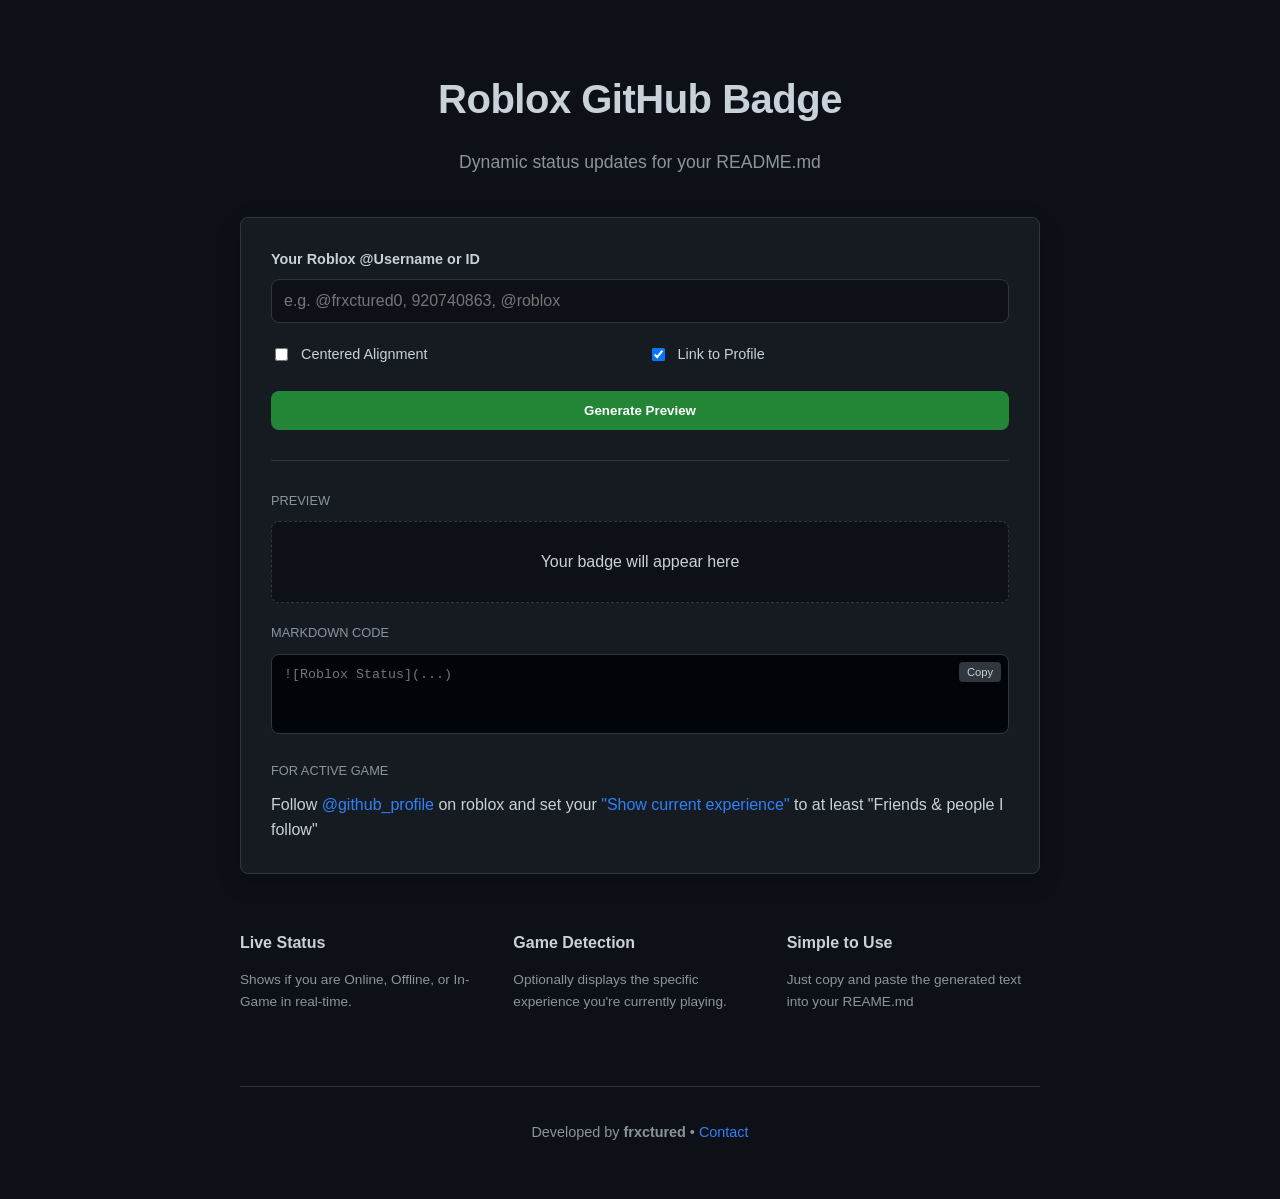
<file: frontend/index.html>
<!doctype html>
<html lang="en">
    <head>
        <meta charset="UTF-8" />
        <meta name="viewport" content="width=device-width, initial-scale=1.0" />
        <title>Roblox GitHub Profile Badge</title>
        <link rel="stylesheet" href="./style.css" />
    </head>
    <body>
        <div class="wrapper">
            <header>
                <h1>Roblox GitHub Badge</h1>
                <p class="subtitle">Dynamic status updates for your README.md</p>
            </header>

            <main>
                <section class="generator-card">
                    <form id="badge-form">
                        <div class="input-group">
                            <label for="user">Your Roblox @Username or ID</label>
                            <input type="text" id="user" placeholder="e.g. @frxctured0, 920740863, @roblox" required />
                        </div>

                        <div class="checkbox-group">
                            <label class="switch">
                                <input type="checkbox" id="centered" />
                                Centered Alignment
                            </label>
                            <label class="switch">
                                <input type="checkbox" id="redirect" checked />
                                Link to Profile
                            </label>
                        </div>

                        <button id="generate-preview" type="submit" class="btn-primary">Generate Preview</button>
                    </form>

                    <hr />

                    <div class="output-section">
                        <label>Preview</label>
                        <div id="preview-container">
                            <div class="placeholder-badge">Your badge will appear here</div>
                        </div>

                        <label for="github-output">Markdown Code</label>
                        <div class="textarea-wrapper">
                            <textarea id="github-output" readonly placeholder="![Roblox Status](...)"></textarea>
                            <button id="copy-btn" class="btn-copy">Copy</button>
                        </div>

                        <label>For active game</label>
                        <div>
                            <div>
                                Follow
                                <a href="https://www.roblox.com/users/10883920674/profile" target="_blank">
                                    @github_profile
                                </a>
                                on roblox and set your
                                <a  href="https://www.roblox.com/my/account#!/privacy/VisibilityAndPrivateServers/Visibility"
                                    target="_blank">
                                    "Show current experience"
                                </a>
                                to at least "Friends & people I follow"
                            </div>
                        </div>
                    </div>
                </section>

                <section class="features">
                    <div class="feature-item">
                        <h3>Live Status</h3>
                        <p>Shows if you are Online, Offline, or In-Game in real-time.</p>
                    </div>
                    <div class="feature-item">
                        <h3>Game Detection</h3>
                        <p>Optionally displays the specific experience you're currently playing.</p>
                    </div>
                    <div class="feature-item">
                        <h3>Simple to Use</h3>
                        <p>Just copy and paste the generated text into your REAME.md</p>
                    </div>
                </section>
            </main>

            <footer>
                <p>
                    Developed by <strong>frxctured</strong> &bull; <a href="mailto:frxctured@frxctured.com">Contact</a>
                </p>
            </footer>
            <script src="./script.js"></script>
        </div>
    </body>
</html>
</file>
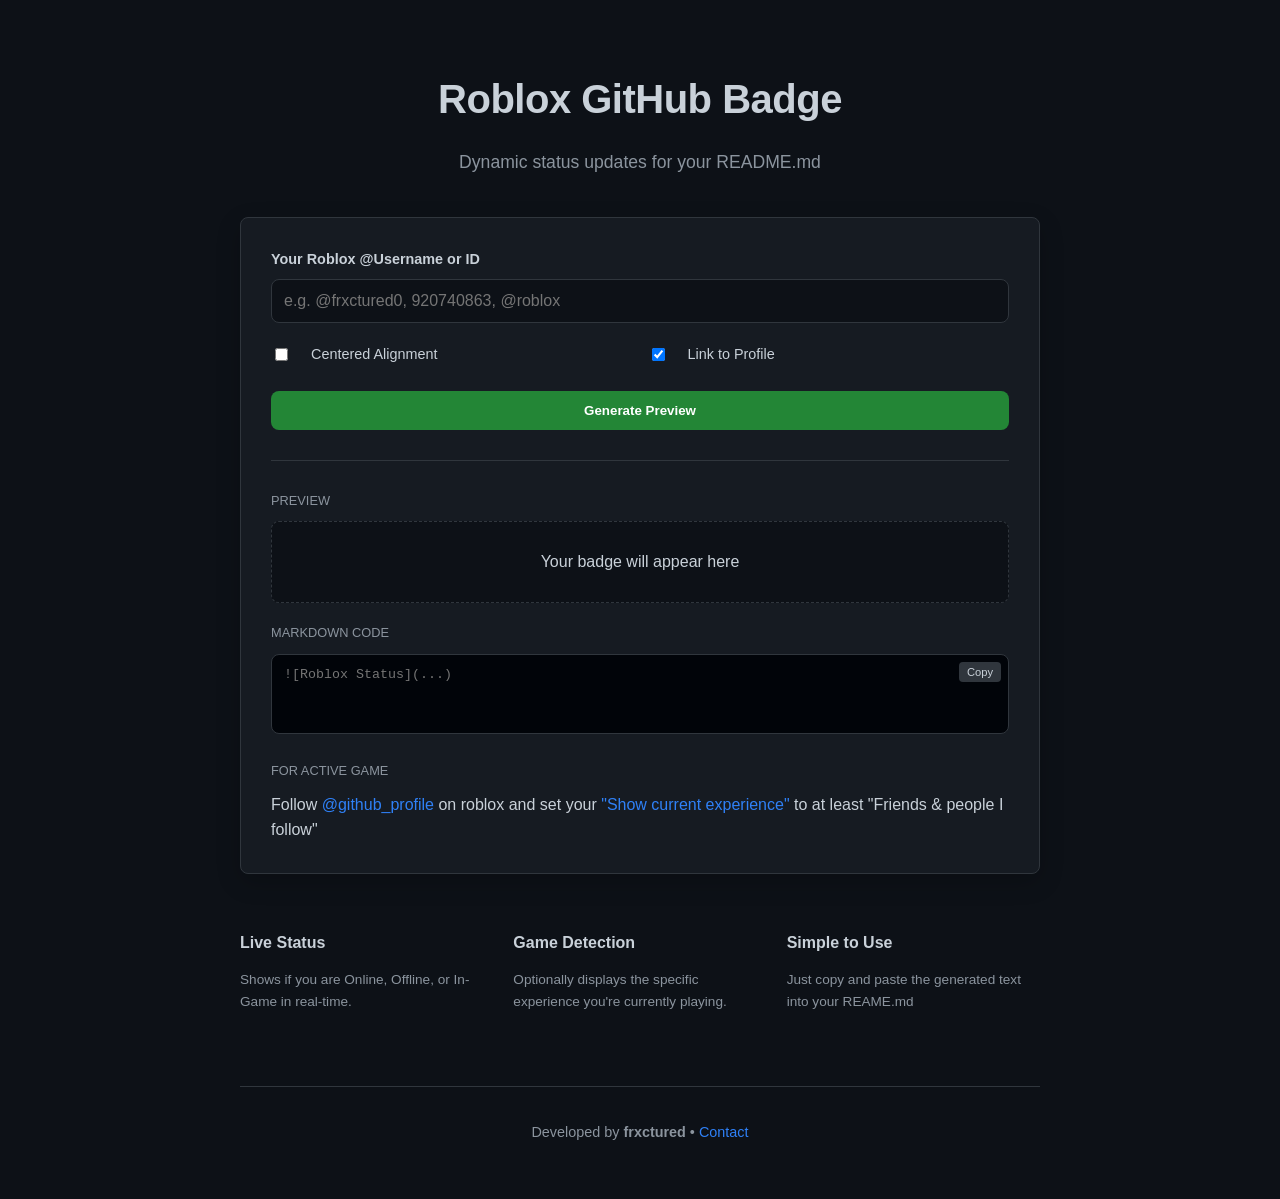
<file: public/index.html>
<!DOCTYPE html>
<html lang="en">
<head>
    <meta charset="UTF-8">
    <meta name="viewport" content="width=device-width, initial-scale=1.0">
    <title>Roblox GitHub Profile Badge</title>
    <link rel="stylesheet" href="/public/style.css">
</head>
<body>
    <div class="wrapper">
        <header>
            <h1>Roblox GitHub Badge</h1>
            <p class="subtitle">Dynamic status updates for your README.md</p>
        </header>

        <main>
            <section class="generator-card">
                <form id="badge-form">
                    <div class="input-group">
                        <label for="user">Your Roblox @Username or ID</label>
                        <input type="text" id="user" placeholder="e.g. @frxctured0, 920740863, @roblox" required>
                    </div>

                    <div class="checkbox-group">
                        <label class="switch">
                            <input type="checkbox" id="centered">
                            <span class="slider"></span>
                            Centered Alignment
                        </label>
                        <label class="switch">
                            <input type="checkbox" id="redirect" checked>
                            <span class="slider"></span>
                            Link to Profile
                        </label>
                    </div>

                    <button id="generate-preview" type="submit" class="btn-primary">Generate Preview</button>
                </form>

                <hr>

                <div class="output-section">
                    <label>Preview</label>
                    <div id="preview-container">
                        <div class="placeholder-badge">Your badge will appear here</div>
                    </div>

                    <label for="github-output">Markdown Code</label>
                    <div class="textarea-wrapper">
                        <textarea id="github-output" readonly placeholder="![Roblox Status](...)"></textarea>
                        <button id="copy-btn" class="btn-copy">Copy</button>
                    </div>

                    <label>For active game</label>
                    <div>
                        <div>Follow <a href="https://www.roblox.com/users/10883920674/profile" target="_blank">@github_profile</a> on roblox and set your <a href="https://www.roblox.com/my/account#!/privacy/VisibilityAndPrivateServers/Visibility" target="_blank">"Show current experience"</a> to at least "Friends & people I follow"</div>
                    </div>
                </div>
            </section>

            <section class="features">
                <div class="feature-item">
                    <h3>Live Status</h3>
                    <p>Shows if you are Online, Offline, or In-Game in real-time.</p>
                </div>
                <div class="feature-item">
                    <h3>Game Detection</h3>
                    <p>Optionally displays the specific experience you're currently playing.</p>
                </div>
                <div class="feature-item">
                    <h3>Simple to Use</h3>
                    <p>Just copy and paste the generated text into your REAME.md</p>
                </div>
            </section>
        </main>

        <footer>
            <p>Developed by <strong>frxctured</strong> &bull; <a href="mailto:frxctured@frxctured.com">Contact</a></p>
        </footer>
        <script src="/public/script.js"></script>
    </div>
</body>
</html>
</file>
<file: frontend/style.css>
:root {
    --bg-color: #0d1117;
    --card-bg: #161b22;
    --accent: #2f81f7;
    --text-main: #c9d1d9;
    --text-dim: #8b949e;
    --border: #30363d;
    --radius: 8px;
}

body {
    background-color: var(--bg-color);
    color: var(--text-main);
    font-family: -apple-system, BlinkMacSystemFont, "Segoe UI", Helvetica, Arial, sans-serif;
    margin: 0;
    line-height: 1.6;
}

.wrapper {
    max-width: 800px;
    margin: 0 auto;
    padding: 40px 20px;
}

header {
    text-align: center;
    margin-bottom: 40px;
}

header h1 {
    font-size: 2.5rem;
    margin-bottom: 8px;
    letter-spacing: -0.5px;
}

.subtitle {
    color: var(--text-dim);
    font-size: 1.1rem;
}

/* Generator Card */
.generator-card {
    background: var(--card-bg);
    border: 1px solid var(--border);
    border-radius: var(--radius);
    padding: 30px;
    box-shadow: 0 8px 24px rgba(0,0,0,0.2);
}

.input-group {
    display: flex;
    flex-direction: column;
    margin-bottom: 20px;
}

.input-group label {
    font-weight: 600;
    margin-bottom: 8px;
    font-size: 0.9rem;
}

input[type="text"] {
    background: var(--bg-color);
    border: 1px solid var(--border);
    color: white;
    padding: 12px;
    border-radius: var(--radius);
    font-size: 1rem;
    transition: border-color 0.2s;
}

input[type="text"]:focus {
    outline: none;
    border-color: var(--accent);
}

.checkbox-group {
    display: grid;
    grid-template-columns: 1fr 1fr;
    gap: 15px;
    margin-bottom: 25px;
}

/* Custom Switches */
.switch {
    display: flex;
    align-items: center;
    gap: 10px;
    cursor: pointer;
    font-size: 0.9rem;
}

.btn-primary {
    background-color: #238636;
    color: white;
    border: none;
    padding: 12px 20px;
    border-radius: var(--radius);
    font-weight: 600;
    width: 100%;
    cursor: pointer;
    transition: filter 0.2s;
}

.btn-primary:hover {
    filter: brightness(1.1);
}

hr {
    border: 0;
    border-top: 1px solid var(--border);
    margin: 30px 0;
}

/* Output Section */
.output-section label {
    display: block;
    font-size: 0.8rem;
    color: var(--text-dim);
    text-transform: uppercase;
    margin-bottom: 10px;
}

#preview-container {
    background: var(--bg-color);
    border: 1px dashed var(--border);
    border-radius: var(--radius);
    min-height: 80px;
    display: flex;
    align-items: center;
    justify-content: center;
    margin-bottom: 20px;
}

#preview-container a, #preview-container div {
    margin: 0;
    padding: 0;
    line-height: 0;
}

.textarea-wrapper {
    position: relative;
    margin-bottom: 20px;
}

textarea {
    width: 100%;
    height: 80px;
    background: #010409;
    color: #7ee787;
    border: 1px solid var(--border);
    border-radius: var(--radius);
    padding: 12px;
    font-family: ui-monospace, SFMono-Regular, SF Mono, Menlo, monospace;
    resize: none;
    box-sizing: border-box;
}

.btn-copy {
    position: absolute;
    top: 8px;
    right: 8px;
    background: var(--border);
    color: var(--text-main);
    border: none;
    padding: 4px 8px;
    border-radius: 4px;
    font-size: 0.7rem;
    cursor: pointer;
}

/* Features Grid */
.features {
    display: grid;
    grid-template-columns: repeat(auto-fit, minmax(200px, 1fr));
    gap: 20px;
    margin-top: 40px;
}

.feature-item h3 {
    font-size: 1rem;
    margin-bottom: 5px;
}

.feature-item p {
    font-size: 0.85rem;
    color: var(--text-dim);
}

footer {
    text-align: center;
    margin-top: 60px;
    padding-top: 20px;
    border-top: 1px solid var(--border);
    color: var(--text-dim);
    font-size: 0.9rem;
}

a {
    color: var(--accent);
    text-decoration: none;
}
</file>
<file: public/style.css>
:root {
    --bg-color: #0d1117;
    --card-bg: #161b22;
    --accent: #2f81f7;
    --text-main: #c9d1d9;
    --text-dim: #8b949e;
    --border: #30363d;
    --radius: 8px;
}

body {
    background-color: var(--bg-color);
    color: var(--text-main);
    font-family: -apple-system, BlinkMacSystemFont, "Segoe UI", Helvetica, Arial, sans-serif;
    margin: 0;
    line-height: 1.6;
}

.wrapper {
    max-width: 800px;
    margin: 0 auto;
    padding: 40px 20px;
}

header {
    text-align: center;
    margin-bottom: 40px;
}

header h1 {
    font-size: 2.5rem;
    margin-bottom: 8px;
    letter-spacing: -0.5px;
}

.subtitle {
    color: var(--text-dim);
    font-size: 1.1rem;
}

/* Generator Card */
.generator-card {
    background: var(--card-bg);
    border: 1px solid var(--border);
    border-radius: var(--radius);
    padding: 30px;
    box-shadow: 0 8px 24px rgba(0,0,0,0.2);
}

.input-group {
    display: flex;
    flex-direction: column;
    margin-bottom: 20px;
}

.input-group label {
    font-weight: 600;
    margin-bottom: 8px;
    font-size: 0.9rem;
}

input[type="text"] {
    background: var(--bg-color);
    border: 1px solid var(--border);
    color: white;
    padding: 12px;
    border-radius: var(--radius);
    font-size: 1rem;
    transition: border-color 0.2s;
}

input[type="text"]:focus {
    outline: none;
    border-color: var(--accent);
}

.checkbox-group {
    display: grid;
    grid-template-columns: 1fr 1fr;
    gap: 15px;
    margin-bottom: 25px;
}

/* Custom Switches */
.switch {
    display: flex;
    align-items: center;
    gap: 10px;
    cursor: pointer;
    font-size: 0.9rem;
}

.btn-primary {
    background-color: #238636;
    color: white;
    border: none;
    padding: 12px 20px;
    border-radius: var(--radius);
    font-weight: 600;
    width: 100%;
    cursor: pointer;
    transition: filter 0.2s;
}

.btn-primary:hover {
    filter: brightness(1.1);
}

hr {
    border: 0;
    border-top: 1px solid var(--border);
    margin: 30px 0;
}

/* Output Section */
.output-section label {
    display: block;
    font-size: 0.8rem;
    color: var(--text-dim);
    text-transform: uppercase;
    margin-bottom: 10px;
}

#preview-container {
    background: var(--bg-color);
    border: 1px dashed var(--border);
    border-radius: var(--radius);
    min-height: 80px;
    display: flex;
    align-items: center;
    justify-content: center;
    margin-bottom: 20px;
}

#preview-container a, #preview-container div {
    margin: 0;
    padding: 0;
    line-height: 0;
}

.textarea-wrapper {
    position: relative;
    margin-bottom: 20px;
}

textarea {
    width: 100%;
    height: 80px;
    background: #010409;
    color: #7ee787;
    border: 1px solid var(--border);
    border-radius: var(--radius);
    padding: 12px;
    font-family: ui-monospace, SFMono-Regular, SF Mono, Menlo, monospace;
    resize: none;
    box-sizing: border-box;
}

.btn-copy {
    position: absolute;
    top: 8px;
    right: 8px;
    background: var(--border);
    color: var(--text-main);
    border: none;
    padding: 4px 8px;
    border-radius: 4px;
    font-size: 0.7rem;
    cursor: pointer;
}

/* Features Grid */
.features {
    display: grid;
    grid-template-columns: repeat(auto-fit, minmax(200px, 1fr));
    gap: 20px;
    margin-top: 40px;
}

.feature-item h3 {
    font-size: 1rem;
    margin-bottom: 5px;
}

.feature-item p {
    font-size: 0.85rem;
    color: var(--text-dim);
}

footer {
    text-align: center;
    margin-top: 60px;
    padding-top: 20px;
    border-top: 1px solid var(--border);
    color: var(--text-dim);
    font-size: 0.9rem;
}

a {
    color: var(--accent);
    text-decoration: none;
}
</file>
